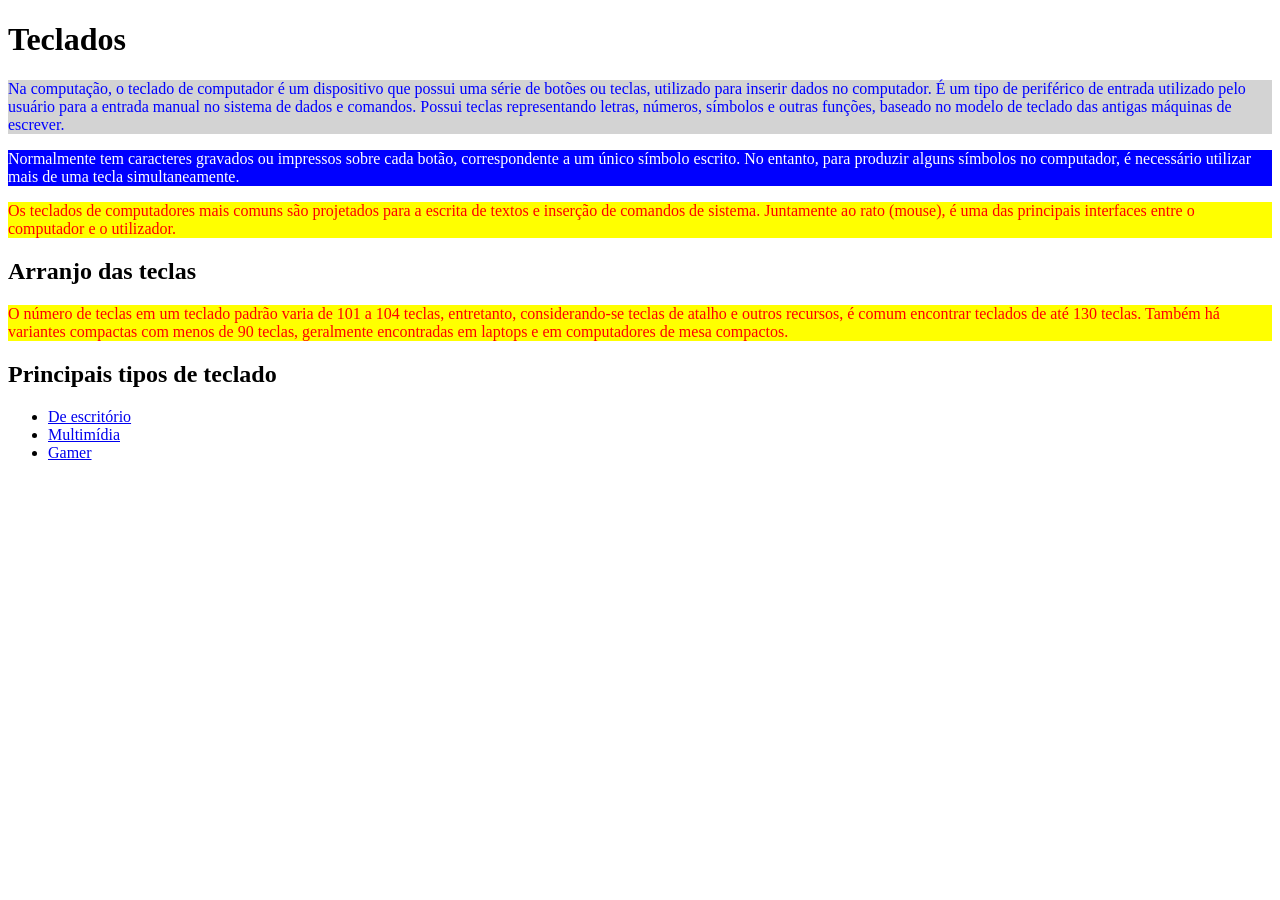
<file: CSS_Básico/index.html>
<!DOCTYPE html>
<html lang="pt-br">

<head>
    <meta charset="UTF-8">
    <title>CSS</title>
    <link rel="stylesheet" href="./style.css">

</head>

<body>
    <div>
        <h1>Teclados</h1>
        <p id="paragrafo1">
            Na computação, o teclado de computador é um dispositivo
            que possui uma série de botões ou teclas,
            utilizado para inserir dados no computador. É um tipo
            de periférico de entrada utilizado pelo usuário
            para a entrada manual no sistema de dados e comandos.
            Possui teclas representando letras, números, símbolos
            e outras funções, baseado no modelo de teclado
            das antigas máquinas de escrever.
        </p>
        <p class="fundo-azul">
            Normalmente tem caracteres gravados ou impressos sobre cada
            botão, correspondente a um único símbolo escrito. No entanto,
            para produzir alguns símbolos no computador, é necessário utilizar
            mais de uma tecla simultaneamente.
        </p>
        <p>
            Os teclados de computadores mais comuns são projetados para a escrita
            de textos e inserção de comandos de sistema. Juntamente ao rato (mouse),
            é uma das principais interfaces entre o computador e o utilizador.
        </p>
    </div>
    <div>
        <h2>Arranjo das teclas</h2>
        <p>
            O número de teclas em um teclado padrão varia de 101 a 104 teclas,
            entretanto, considerando-se teclas de atalho e outros recursos, é
            comum encontrar teclados de até 130 teclas. Também há variantes
            compactas com menos de 90 teclas, geralmente encontradas em laptops
            e em computadores de mesa compactos.
        </p>
    </div>
    <div>
        <h2>Principais tipos de teclado</h2>
        <ul>
            <li><a href="./simples.html">De escritório</a> </li>
            <li><a href="./multimidia.html">Multimídia</a> </li>
            <li><a href="./gamer.html">Gamer</a> </li>
        </ul>
    </div>
</body>

</html>
</file>
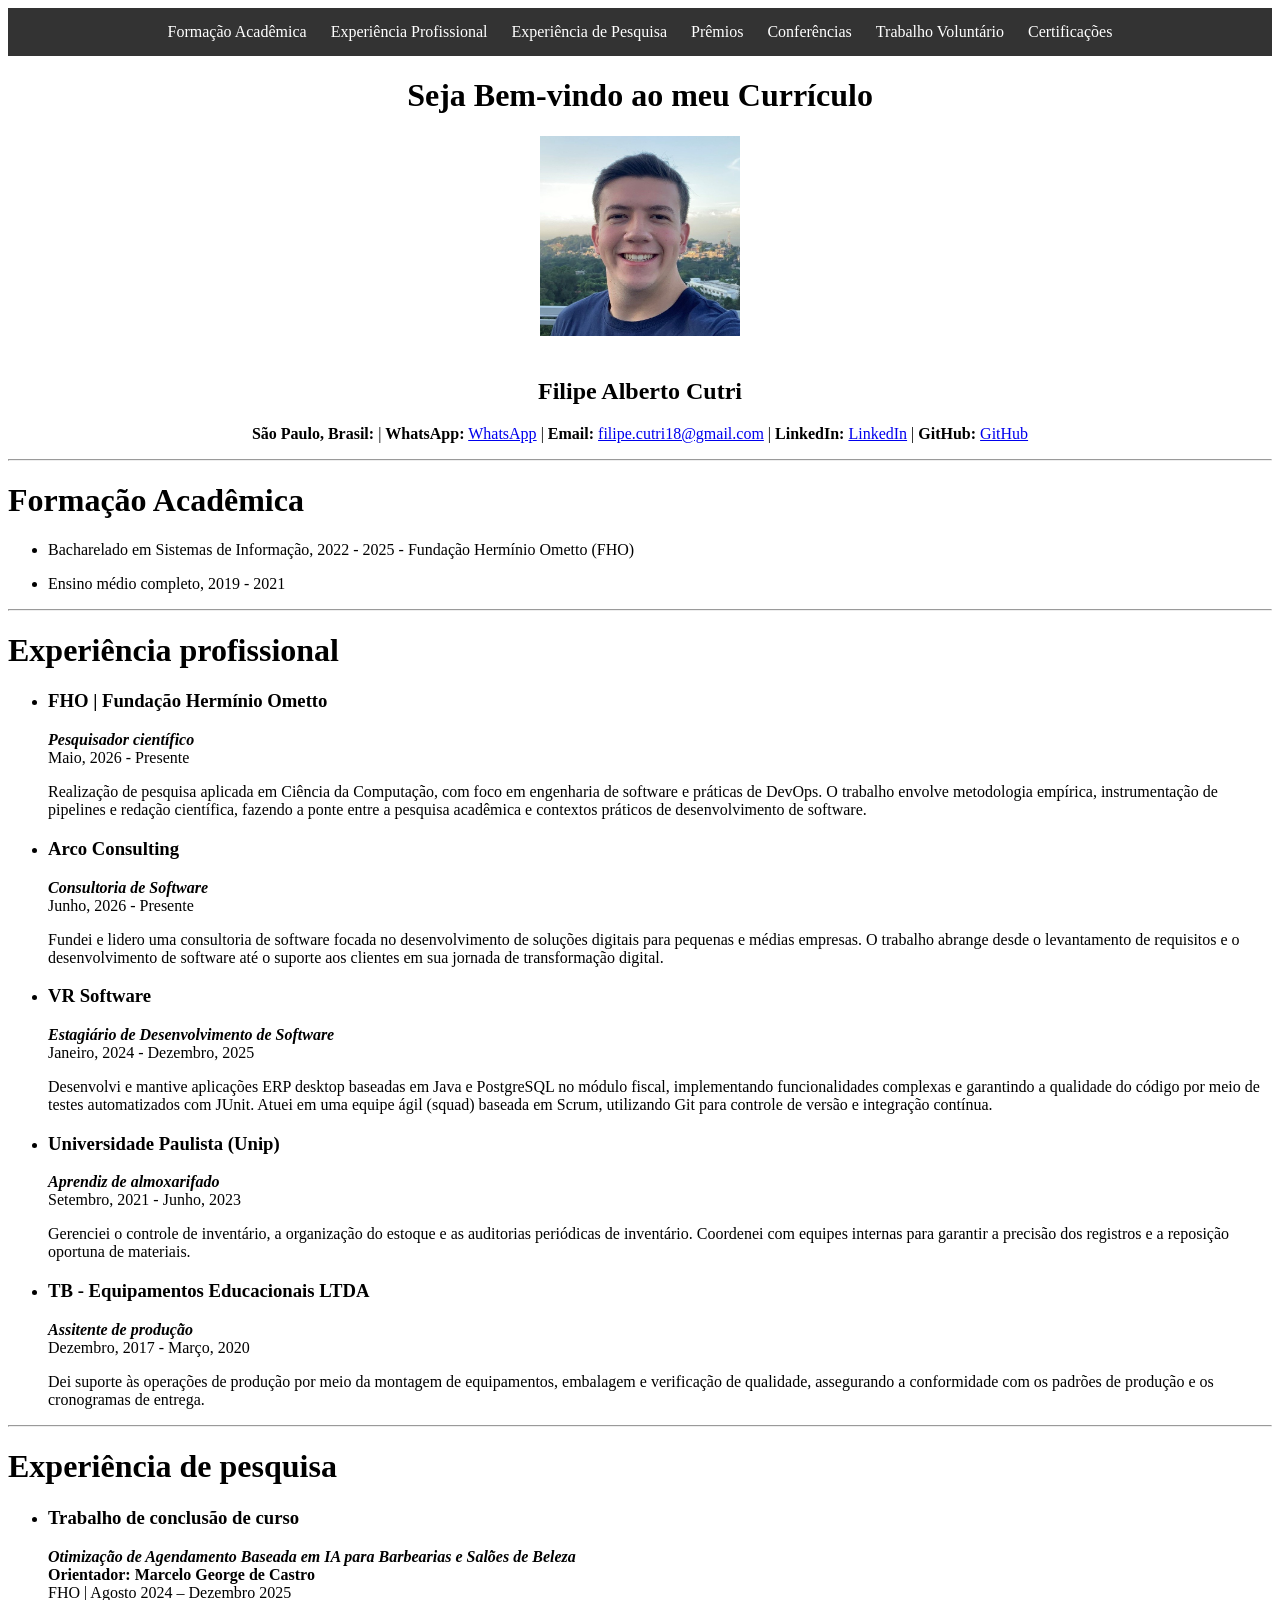
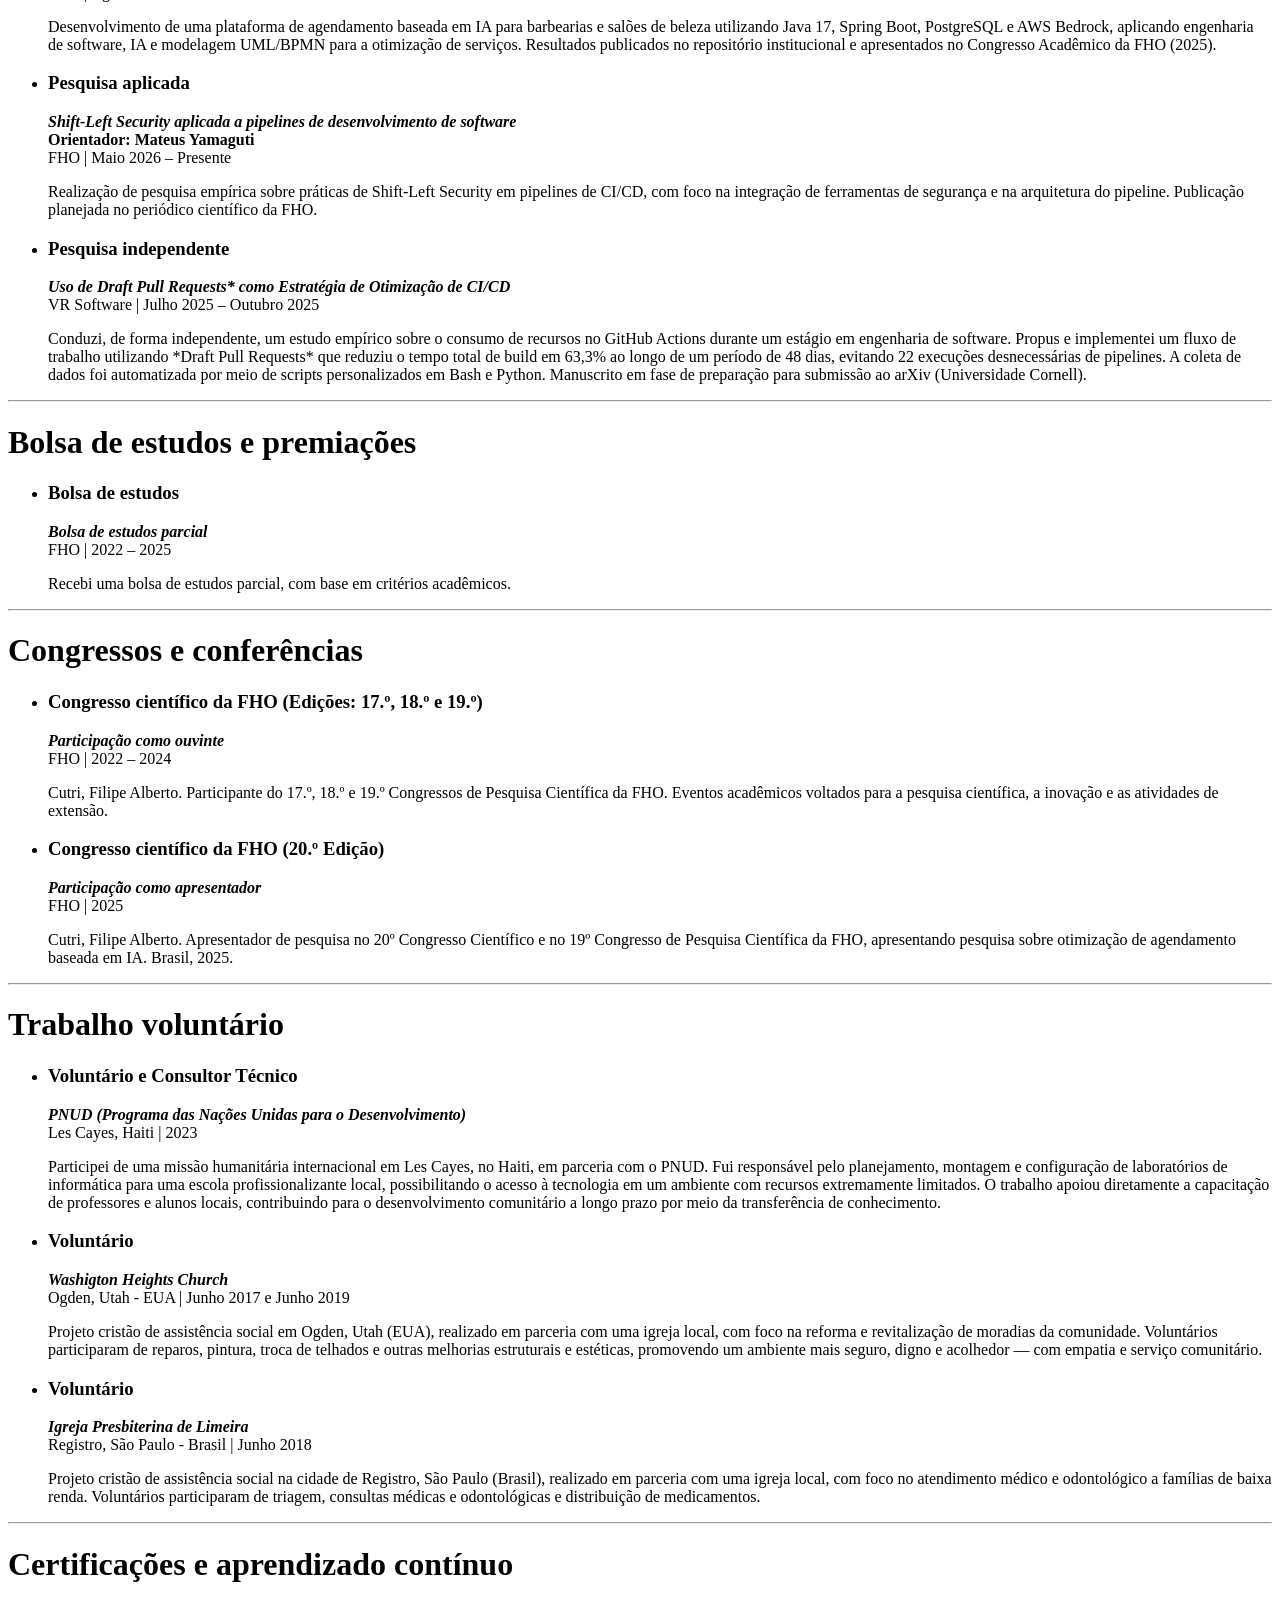
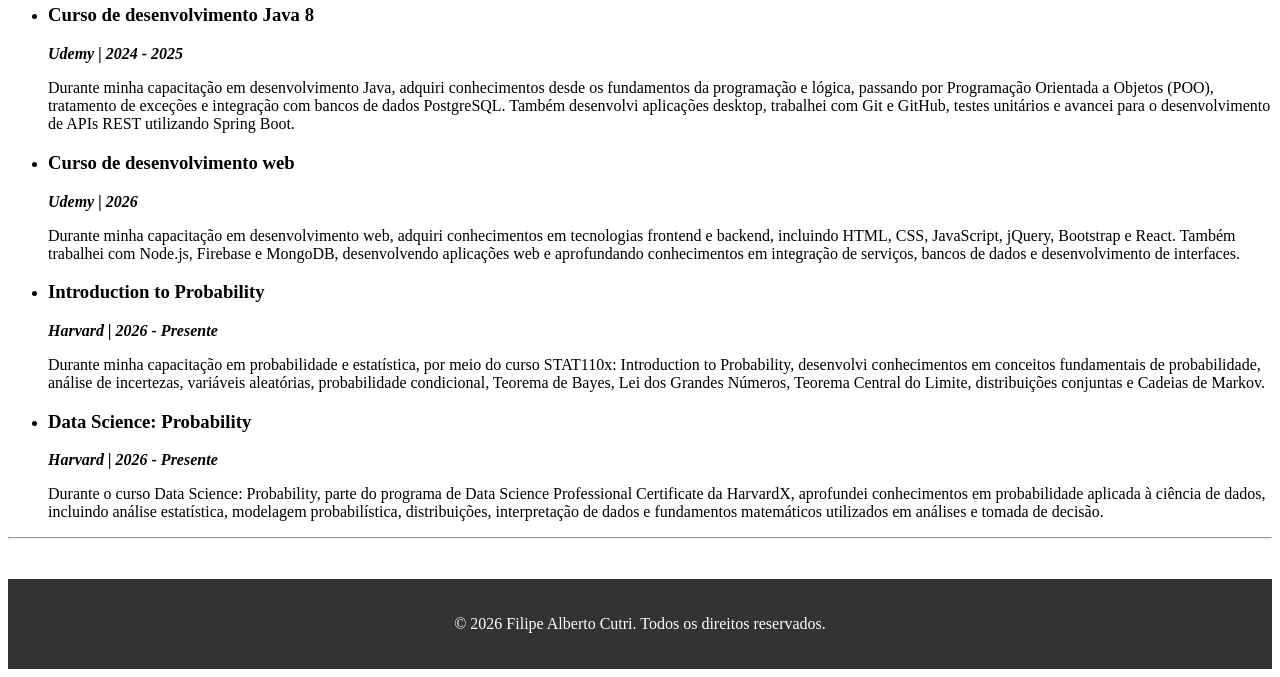
<file: Projeto_Currículo/index.html>
<!DOCTYPE html>
<html lang="pt-br">

<head>
    <meta charset="UTF-8">
    <meta name="viewport" content="width=device-width, initial-scale=1.0">
    <title>Currículo</title>
</head>

<body>

    <style>
        #nav {
            background-color: #333;
            padding: 15px;
            text-align: center;
        }

        #nav a {
            color: white;
            text-decoration: none;
            margin: 0 10px;
        }

        #nav a:hover {
            color: lightblue;
        }
    </style>

    <div id="nav">
        <a href="#study_experience">Formação Acadêmica</a>
        <a href="#professional_experience">Experiência Profissional</a>
        <a href="#research_experience">Experiência de Pesquisa</a>
        <a href="#awards">Prêmios</a>
        <a href="#conferences">Conferências</a>
        <a href="#volunteer_work">Trabalho Voluntário</a>
        <a href="#certifications">Certificações</a>
    </div>

    <h1 align="center">Seja Bem-vindo ao meu Currículo</h1>

    <div align="center">
        <img src="imagens/Foto-perfil-Alura.jpg" alt="Foto de perfil" width="200" height="200">
    </div>

    <div align="center">
        <br>
        <h2>Filipe Alberto Cutri</h2>
        <b>São Paulo, Brasil:</b>
        | <b>WhatsApp:</b> <a href="https://wa.me/5519991462031" target="_blank">WhatsApp</a>
        | <b>Email:</b> <a href="mailto:filipe.cutri18@gmail.com" target="_blank">filipe.cutri18@gmail.com</a>
        | <b>LinkedIn:</b> <a href="https://www.linkedin.com/in/filipe-alberto-cutri-5a23a923b/"
            target="_blank">LinkedIn</a>
        | <b>GitHub:</b> <a href="https://github.com/Filipe-Cutri" target="_blank">GitHub</a>
        </p>
        <hr>
    </div>

    <div id="study_experience">
        <h1>Formação Acadêmica</h1>

        <ul>
            <li>
                <p>Bacharelado em Sistemas de Informação, 2022 - 2025 - Fundação Hermínio Ometto (FHO)</p>
            </li>
            <li>
                <p>Ensino médio completo, 2019 - 2021</p>
            </li>
        </ul>
        <hr>
    </div>

    <div id="professional_experience">
        <h1>Experiência profissional</h1>

        <ul>
            <li>
                <h3>FHO | Fundação Hermínio Ometto</h3>
                <p>
                    <i><b>Pesquisador científico</b></i><br>
                    Maio, 2026 - Presente<br>
                </p>
                Realização de pesquisa aplicada em Ciência da Computação, com foco em engenharia de software e práticas
                de DevOps. O trabalho envolve metodologia empírica, instrumentação de pipelines e redação científica,
                fazendo a ponte entre a pesquisa acadêmica e contextos práticos de desenvolvimento de software.
            </li>

            <li>
                <h3>Arco Consulting</h3>
                <p>
                    <i><b>Consultoria de Software</b></i><br>
                    Junho, 2026 - Presente<br>
                </p>
                Fundei e lidero uma consultoria de software focada no desenvolvimento de soluções digitais para pequenas
                e médias empresas. O trabalho abrange desde o levantamento de requisitos e o desenvolvimento de software
                até o suporte aos clientes em sua jornada de transformação digital.
            </li>

            <li>
                <h3>VR Software</h3>
                <p>
                    <i><b>Estagiário de Desenvolvimento de Software</b></i><br>
                    Janeiro, 2024 - Dezembro, 2025<br>
                </p>
                Desenvolvi e mantive aplicações ERP desktop baseadas em Java e PostgreSQL no módulo fiscal,
                implementando funcionalidades complexas e garantindo a qualidade do código por meio de testes
                automatizados com JUnit. Atuei em uma equipe ágil (squad) baseada em Scrum, utilizando Git para controle
                de versão e integração contínua.
            </li>

            <li>
                <h3>Universidade Paulista (Unip)</h3>
                <p>
                    <i><b>Aprendiz de almoxarifado</b></i><br>
                    Setembro, 2021 - Junho, 2023<br>
                </p>
                Gerenciei o controle de inventário, a organização do estoque e as auditorias periódicas de inventário.
                Coordenei com equipes internas para garantir a precisão dos registros e a reposição oportuna de
                materiais.
            </li>

            <li>
                <h3>TB - Equipamentos Educacionais LTDA</h3>
                <p>
                    <i><b>Assitente de produção</b></i><br>
                    Dezembro, 2017 - Março, 2020<br>
                </p>
                Dei suporte às operações de produção por meio da montagem de equipamentos, embalagem e verificação de
                qualidade, assegurando a conformidade com os padrões de produção e os cronogramas de entrega.
            </li>
        </ul>
        <hr>
    </div>

    <div id="research_experience">
        <h1>Experiência de pesquisa</h1>

        <ul>
            <li>
                <h3>Trabalho de conclusão de curso</h3>
                <p>
                    <i><b>Otimização de Agendamento Baseada em IA para Barbearias e Salões de Beleza</b></i><br>
                    <b>Orientador: Marcelo George de Castro</b><br>
                    FHO | Agosto 2024 – Dezembro 2025<br>
                </p>
                Desenvolvimento de uma plataforma de agendamento baseada em IA para barbearias e salões de beleza
                utilizando Java 17, Spring Boot, PostgreSQL e AWS Bedrock, aplicando engenharia de software, IA e
                modelagem UML/BPMN para a otimização de serviços. Resultados publicados no repositório institucional e
                apresentados no Congresso Acadêmico da FHO (2025).
            </li>

            <li>
                <h3>Pesquisa aplicada</h3>
                <p>
                    <i><b>Shift-Left Security aplicada a pipelines de desenvolvimento de software</b></i><br>
                    <b>Orientador: Mateus Yamaguti</b><br>
                    FHO | Maio 2026 – Presente<br>
                </p>
                Realização de pesquisa empírica sobre práticas de Shift-Left Security em pipelines de CI/CD, com foco na
                integração de ferramentas de segurança e na arquitetura do pipeline. Publicação planejada no periódico
                científico da FHO.
            </li>

            <li>
                <h3>Pesquisa independente</h3>
                <p>
                    <i><b>Uso de Draft Pull Requests* como Estratégia de Otimização de CI/CD</b></i><br>
                    VR Software | Julho 2025 – Outubro 2025<br>
                </p>
                Conduzi, de forma independente, um estudo empírico sobre o consumo de recursos no GitHub Actions durante
                um estágio em engenharia de software. Propus e implementei um fluxo de trabalho utilizando *Draft Pull
                Requests* que reduziu o tempo total de build em 63,3% ao longo de um período de 48 dias, evitando 22
                execuções desnecessárias de pipelines. A coleta de dados foi automatizada por meio de scripts
                personalizados em Bash e Python. Manuscrito em fase de preparação para submissão ao arXiv (Universidade
                Cornell).
            </li>
        </ul>
        <hr>
    </div>

    <div id="awards">
        <h1>Bolsa de estudos e premiações</h1>

        <ul>
            <li>
                <h3>Bolsa de estudos</h3>
                <p>
                    <i><b>Bolsa de estudos parcial</b></i><br>
                    FHO | 2022 – 2025<br>
                </p>
                Recebi uma bolsa de estudos parcial, com base em critérios acadêmicos.
            </li>
        </ul>
        <hr>
    </div>

    <div id="conferences">
        <h1>Congressos e conferências</h1>

        <ul>
            <li>
                <h3>Congresso científico da FHO (Edições: 17.º, 18.º e 19.º)</h3>
                <p>
                    <i><b>Participação como ouvinte</b></i><br>
                    FHO | 2022 – 2024<br>
                </p>
                Cutri, Filipe Alberto. Participante do 17.º, 18.º e 19.º Congressos de Pesquisa Científica da FHO.
                Eventos acadêmicos voltados para a pesquisa científica, a inovação e as atividades de extensão.
            </li>

            <li>
                <h3>Congresso científico da FHO (20.º Edição)</h3>
                <p>
                    <i><b>Participação como apresentador</b></i><br>
                    FHO | 2025<br>
                </p>
                Cutri, Filipe Alberto. Apresentador de pesquisa no 20º Congresso Científico e no 19º Congresso de
                Pesquisa Científica da FHO, apresentando pesquisa sobre otimização de agendamento baseada em IA. Brasil,
                2025.
            </li>
        </ul>
        <hr>
    </div>

    <div id="volunteer_work">
        <h1>Trabalho voluntário</h1>

        <ul>
            <li>
                <h3>Voluntário e Consultor Técnico</h3>
                <p>
                    <i><b>PNUD (Programa das Nações Unidas para o Desenvolvimento)</b></i><br>
                    Les Cayes, Haiti | 2023<br>
                </p>
                Participei de uma missão humanitária internacional em Les Cayes, no Haiti, em parceria com o PNUD. Fui
                responsável pelo planejamento, montagem e configuração de laboratórios de informática para uma escola
                profissionalizante local, possibilitando o acesso à tecnologia em um ambiente com recursos extremamente
                limitados. O trabalho apoiou diretamente a capacitação de professores e alunos locais, contribuindo para
                o desenvolvimento comunitário a longo prazo por meio da transferência de conhecimento.
            </li>

            <li>
                <h3>Voluntário</h3>
                <p>
                    <i><b>Washigton Heights Church</b></i><br>
                    Ogden, Utah - EUA | Junho 2017 e Junho 2019<br>
                </p>
                Projeto cristão de assistência social em Ogden, Utah (EUA), realizado em parceria com uma igreja local,
                com foco na reforma e revitalização de moradias da comunidade. Voluntários participaram de reparos,
                pintura, troca de telhados e outras melhorias estruturais e estéticas, promovendo um ambiente mais
                seguro, digno e acolhedor — com empatia e serviço comunitário.
            </li>

            <li>
                <h3>Voluntário</h3>
                <p>
                    <i><b>Igreja Presbiterina de Limeira</b></i><br>
                    Registro, São Paulo - Brasil | Junho 2018<br>
                </p>
                Projeto cristão de assistência social na cidade de Registro, São Paulo (Brasil), realizado em parceria
                com uma igreja local, com foco no atendimento médico e odontológico a famílias de baixa renda.
                Voluntários participaram de triagem, consultas médicas e odontológicas e distribuição de medicamentos.
            </li>
        </ul>
        <hr>
    </div>

    <div id="certifications">
        <h1>Certificações e aprendizado contínuo</h1>

        <ul>
            <li>
                <h3>Curso de desenvolvimento Java 8</h3>
                <p>
                    <i><b>Udemy | 2024 - 2025</b></i><br>
                </p>
                Durante minha capacitação em desenvolvimento Java, adquiri conhecimentos desde os fundamentos da
                programação e lógica, passando por Programação Orientada a Objetos (POO), tratamento de exceções e
                integração com bancos de dados PostgreSQL. Também desenvolvi aplicações desktop, trabalhei com Git e
                GitHub, testes unitários e avancei para o desenvolvimento de APIs REST utilizando Spring Boot.
            </li>

            <li>
                <h3>Curso de desenvolvimento web</h3>
                <p>
                    <i><b>Udemy | 2026</b></i><br>
                </p>
                Durante minha capacitação em desenvolvimento web, adquiri conhecimentos em tecnologias frontend e
                backend, incluindo HTML, CSS, JavaScript, jQuery, Bootstrap e React. Também trabalhei com Node.js,
                Firebase e MongoDB, desenvolvendo aplicações web e aprofundando conhecimentos em integração de serviços,
                bancos de dados e desenvolvimento de interfaces.

            </li>

            <li>
                <h3>Introduction to Probability</h3>
                <p>
                    <i><b>Harvard | 2026 - Presente</b></i><br>
                </p>
                Durante minha capacitação em probabilidade e estatística, por meio do curso STAT110x: Introduction to
                Probability, desenvolvi conhecimentos em conceitos fundamentais de probabilidade, análise de incertezas,
                variáveis aleatórias, probabilidade condicional, Teorema de Bayes, Lei dos Grandes Números, Teorema
                Central do Limite, distribuições conjuntas e Cadeias de Markov.
            </li>

            <li>
                <h3>Data Science: Probability</h3>
                <p>
                    <i><b>Harvard | 2026 - Presente</b></i><br>
                </p>
                Durante o curso Data Science: Probability, parte do programa de Data Science Professional Certificate da
                HarvardX, aprofundei conhecimentos em probabilidade aplicada à ciência de dados, incluindo análise
                estatística, modelagem probabilística, distribuições, interpretação de dados e fundamentos matemáticos
                utilizados em análises e tomada de decisão.
            </li>
        </ul>
        <hr>
    </div>

</body>

<footer>
    <p>© 2026 Filipe Alberto Cutri. Todos os direitos reservados.</p>

    <style>
        footer {
            background-color: #333;
            color: white;
            text-align: center;
            padding: 20px;
            margin-top: 40px;
        }

        footer a {
            color: white;
            text-decoration: none;
        }
    </style>
</footer>

</html>
</file>
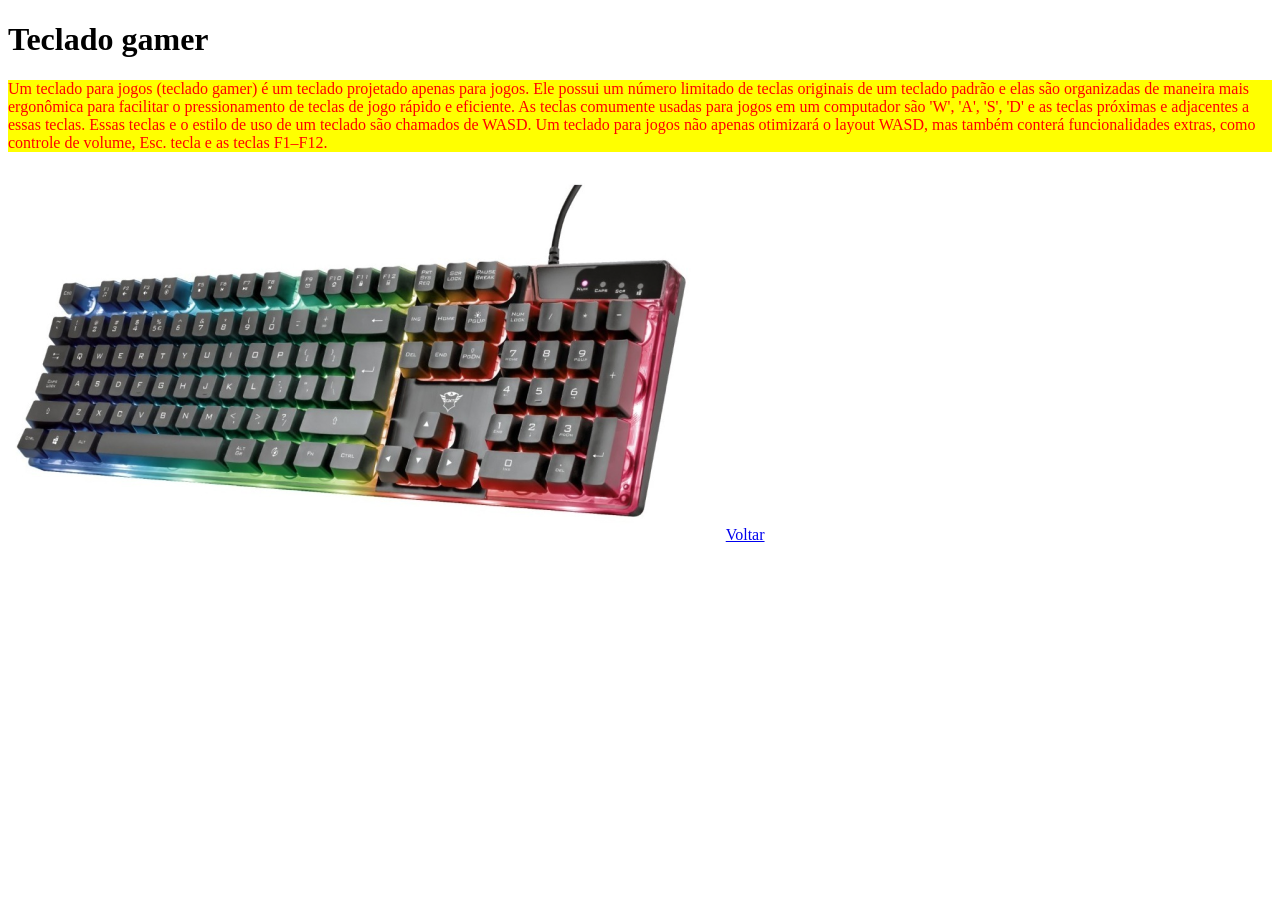
<file: CSS_Básico/gamer.html>
<!DOCTYPE html>
<html lang="pt-br">
<head>
    <meta charset="UTF-8">
    <title>Gamer</title>
    <link rel="stylesheet" href="./style.css">
</head>
<body>

    <h1>Teclado gamer</h1>
    <p>
        Um teclado para jogos (teclado gamer) é um teclado projetado 
        apenas para jogos. Ele possui um número limitado de teclas 
        originais de um teclado padrão e elas são organizadas de 
        maneira mais ergonômica para facilitar o pressionamento de 
        teclas de jogo rápido e eficiente. As teclas comumente usadas 
        para jogos em um computador são 'W', 'A', 'S', 'D' e as teclas 
        próximas e adjacentes a essas teclas. Essas teclas e o estilo de 
        uso de um teclado são chamados de WASD. Um teclado para jogos não 
        apenas otimizará o layout WASD, mas também conterá funcionalidades 
        extras, como controle de volume, Esc. tecla e as teclas F1–F12.
    </p>
    <img src="./imagens/teclado_gamer.png" alt="Teclado gamer">
    <a href="./index.html">Voltar</a>

</body>
</html>
</file>
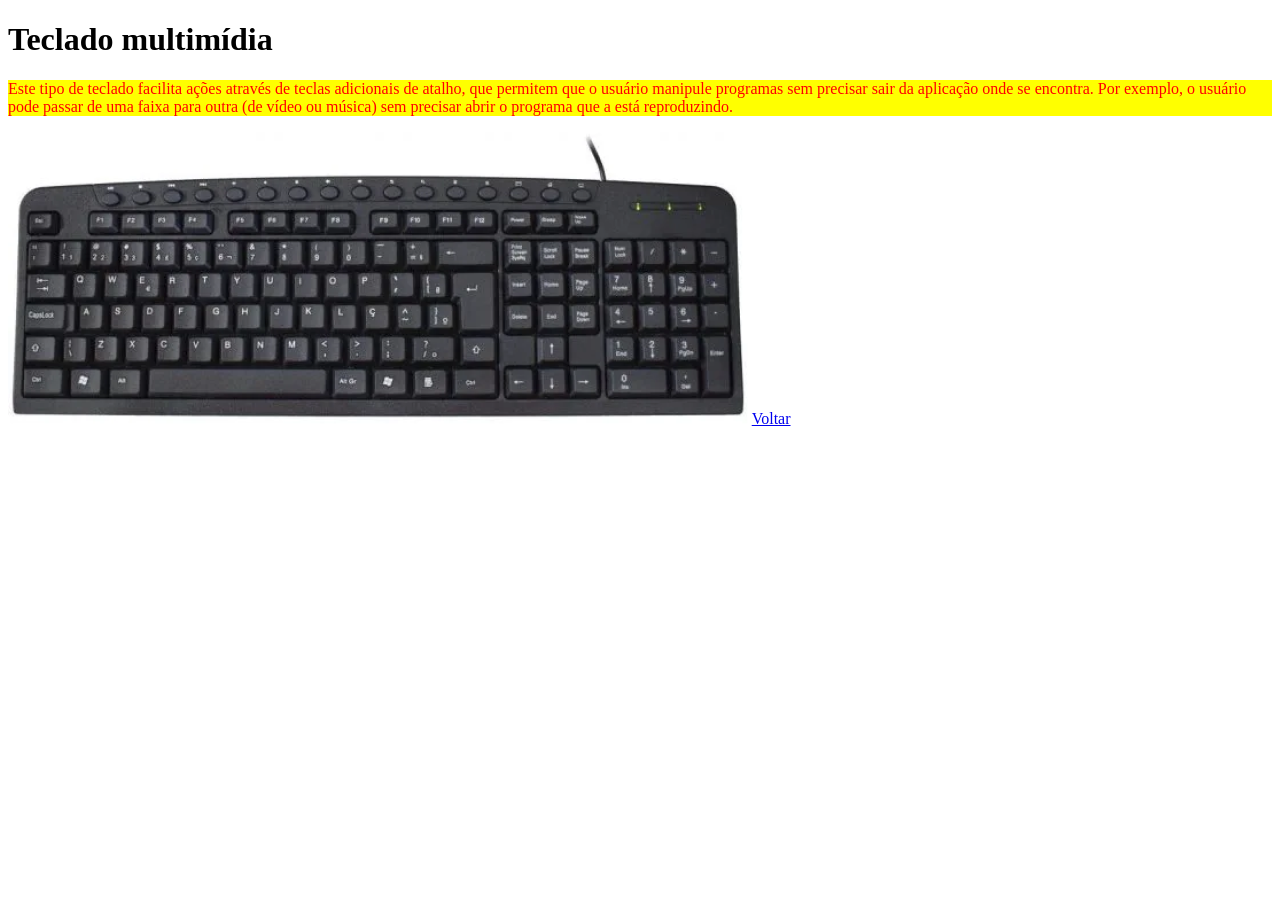
<file: CSS_Básico/multimidia.html>
<!DOCTYPE html>
<html lang="pt-br">
<head>
    <meta charset="UTF-8">
    <title>Multimídia</title>
    <link rel="stylesheet" href="./style.css">
</head>
<body>

    <h1>Teclado multimídia</h1>
    <p>
        Este tipo de teclado facilita ações através de teclas 
        adicionais de atalho, que permitem que o usuário manipule 
        programas sem precisar sair da aplicação onde se encontra. 
        Por exemplo, o usuário pode passar de uma faixa para outra 
        (de vídeo ou música) sem precisar abrir o programa que a 
        está reproduzindo.
    </p>
    <img src="./imagens/teclado_multimidia.png" alt="Teclado Multimídia">
    <a href="./index.html">Voltar</a>

</body>
</html>
</file>
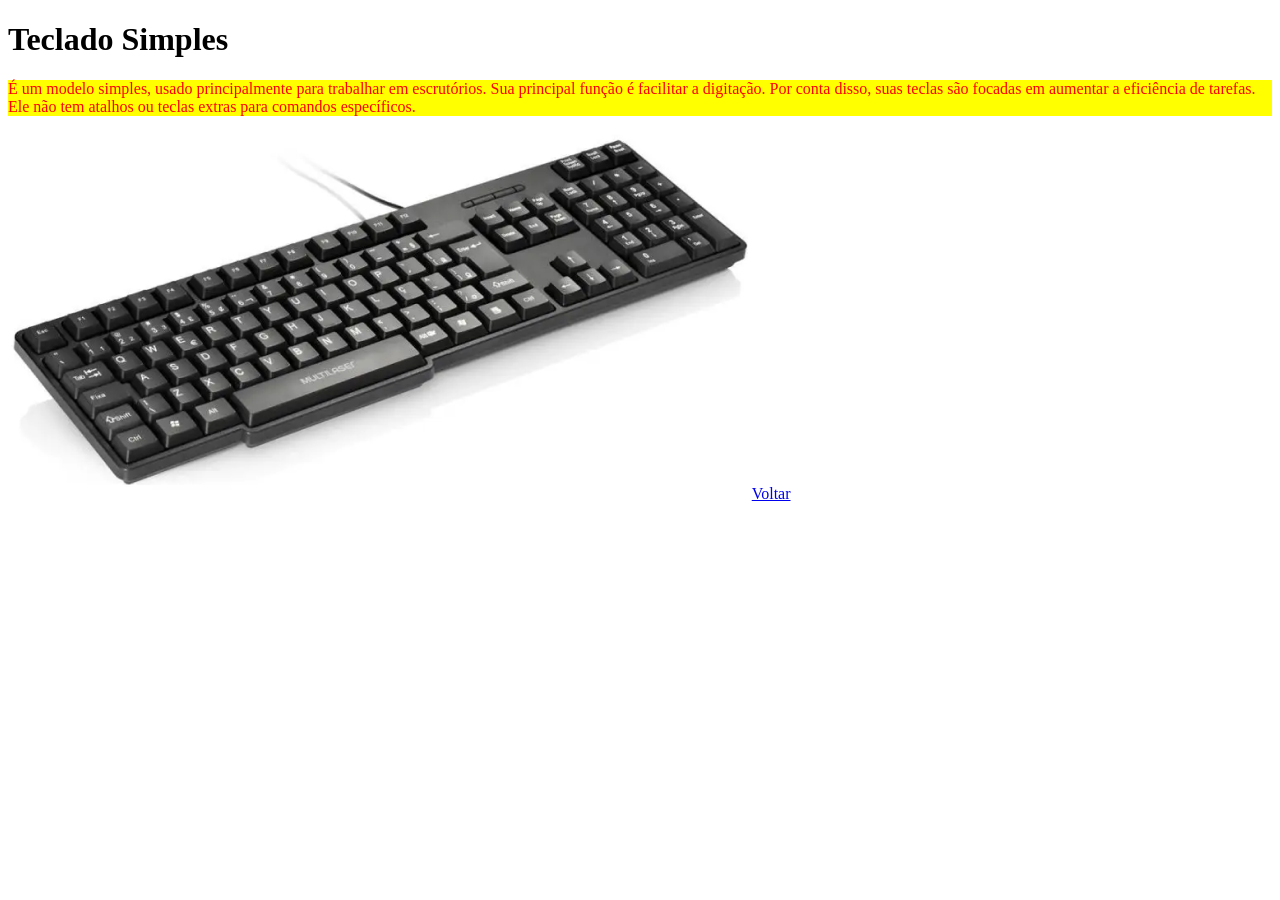
<file: CSS_Básico/simples.html>
<!DOCTYPE html>
<html lang="pt-br">
<head>
    <meta charset="UTF-8">
    <title>Simples</title>
    <link rel="stylesheet" href="./style.css">
</head>
<body>

    <h1>Teclado Simples</h1>
    <p>É um modelo simples, usado principalmente para 
        trabalhar em escrutórios. Sua principal função 
        é facilitar a digitação. Por conta disso, suas 
        teclas são focadas em aumentar a eficiência de tarefas. 
        Ele não tem atalhos ou teclas extras para comandos específicos.
    </p>
    <img src="./imagens/teclado_simples.png" alt="Teclado Simples">
    <a href="./index.html">Voltar</a>

</body>
</html>
</file>
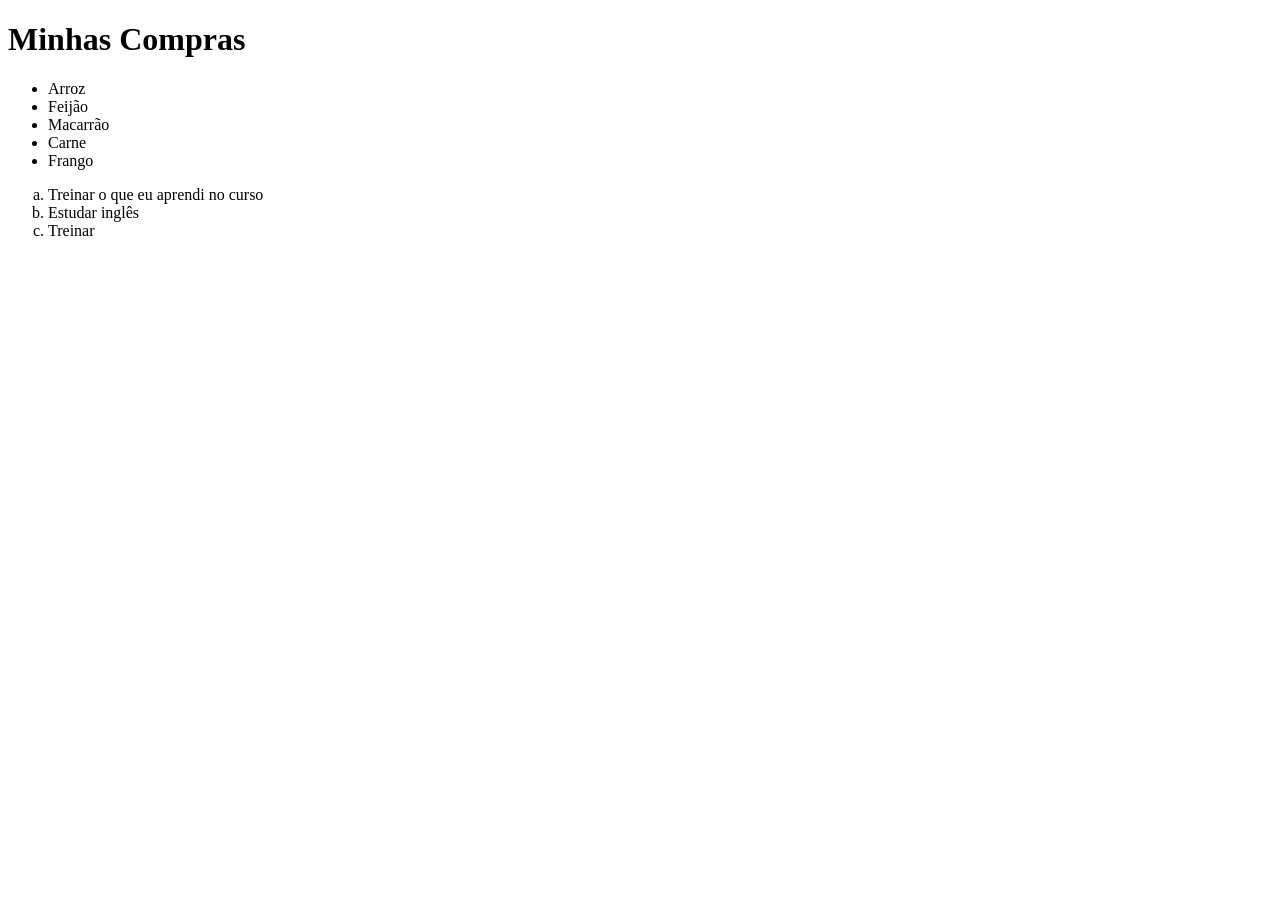
<file: HTML Básico/compras.html>
<!DOCTYPE html>
<html>

<head>
    <title>Minha compras</title>
    <meta charset="UTF-8" />
</head>

<body>

    <h1>Minhas Compras</h1>

    <ul>
        <li>Arroz</li>
        <li>Feijão</li>
        <li>Macarrão</li>
        <li>Carne</li>
        <li>Frango</li>
    </ul>

    <ol type="a">
        <li>Treinar o que eu aprendi no curso</li>
        <li>Estudar inglês</li>
        <li>Treinar</li>
    </ol>

</body>

</html>
</file>
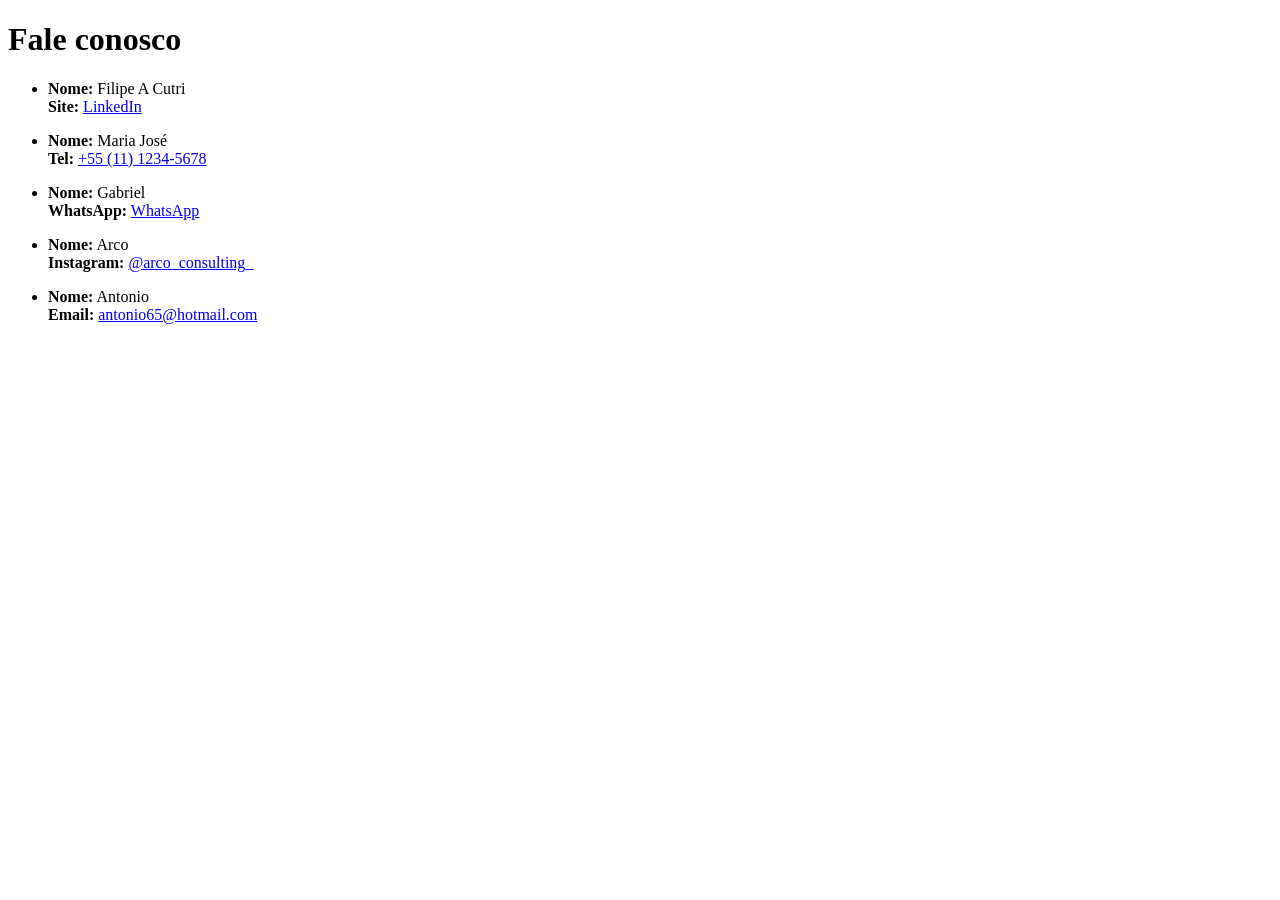
<file: HTML Básico/contatos.html>
<!DOCTYPE html>
<html>

<head>
    <title>Minha compras</title>
    <meta charset="UTF-8" />
</head>

<body>

    <h1>Fale conosco</h1>
    <ul>    
        <li>
            <b>Nome:</b> Filipe A Cutri<br>
            <b>Site:</b> <a href="https://www.linkedin.com/in/filipe-alberto-cutri-5a23a923b/" target="_blank">LinkedIn</a><br>
        </li>
    </ul>

    <ul>    
        <li>
            <b>Nome:</b> Maria José<br>
            <b>Tel:</b> <a href="tel:+551112345678"> +55 (11) 1234-5678</a><br>
        </li>
    </ul>

    <ul>    
        <li>
            <b>Nome:</b> Gabriel<br>
            <b>WhatsApp:</b> <a href="https://wa.me/551112345678" target="_blank">WhatsApp</a><br>
        </li>
    </ul>

    <ul>    
        <li>
            <b>Nome:</b> Arco<br>
            <b>Instagram:</b> <a href="https://www.instagram.com/arco_consulting_/" target="_blank">@arco_consulting_</a><br>
        </li>
    </ul>

    <ul>    
        <li>
            <b>Nome:</b> Antonio<br>
            <b>Email:</b> <a href="mailto:antonio65@hotmail.com">antonio65@hotmail.com</a><br>
        </li>
    </ul>

</body>

</html>
</file>
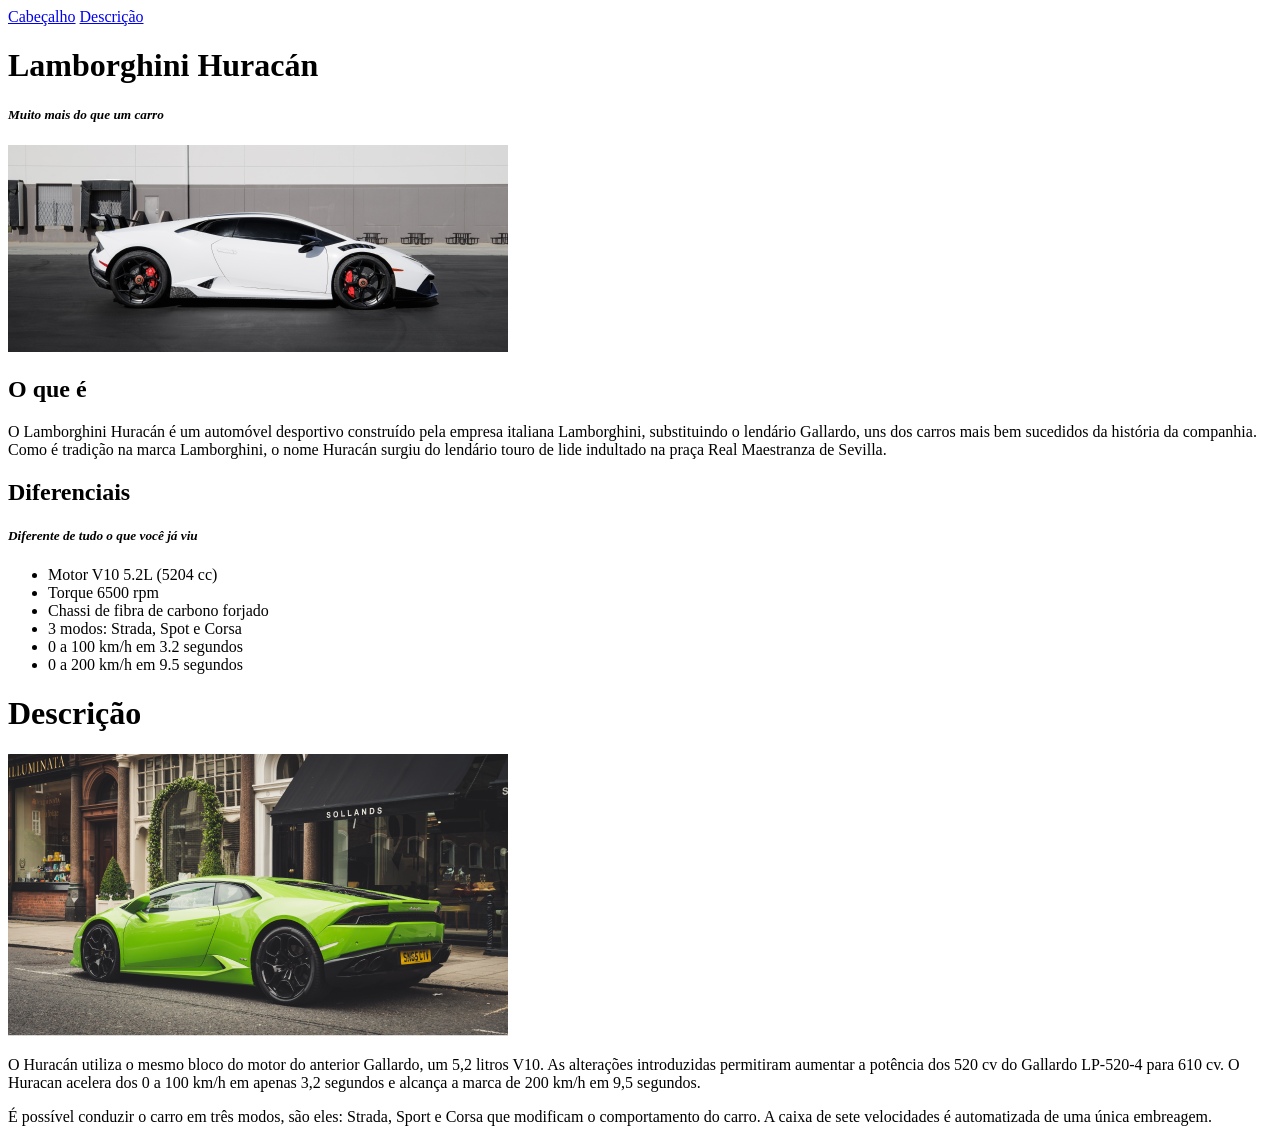
<file: HTML Básico/div_id.html>
<!DOCTYPE html>
<html>

<head>
    <title>Huracán</title>
    <meta charset="UTF-8">
</head>

<body>
    <div id="nav">
        <a href="#header">Cabeçalho</a>
        <a href="#description">Descrição</a>
    </div>

    <div id="header">
        <h1>Lamborghini Huracán</h1>
        <h5><em>Muito mais do que um carro</em></h5>
        <img src="./imagens/lambo-branca.png" alt="Lamborghini Huracán Branca">
    </div>

    <div>
        <h2>O que é</h2>
        <p>O Lamborghini Huracán é um automóvel desportivo
            construído pela empresa italiana Lamborghini, substituindo
            o lendário Gallardo, uns dos carros mais bem sucedidos da
            história da companhia. Como é tradição na marca
            Lamborghini, o nome Huracán surgiu do lendário touro de
            lide indultado na praça Real Maestranza de Sevilla.
        </p>
    </div>

    <div>
        <h2>Diferenciais</h2>
        <h5><em>Diferente de tudo o que você já viu</em></h5>
        <ul>
            <li>Motor V10 5.2L (5204 cc)</li>
            <li>Torque 6500 rpm</li>
            <li>Chassi de fibra de carbono forjado</li>
            <li>3 modos: Strada, Spot e Corsa</li>
            <li>0 a 100 km/h em 3.2 segundos</li>
            <li>0 a 200 km/h em 9.5 segundos</li>
        </ul>
    </div>

    <div id="description">
        <h1>Descrição</h1>
        <img src="./imagens/lambo-verde.png" alt="Lamborghini Huracán Branca">
        <p>O Huracán utiliza o mesmo bloco do motor do anterior
            Gallardo, um 5,2 litros V10. As alterações introduzidas
            permitiram aumentar a potência dos 520 cv do Gallardo
            LP-520-4 para 610 cv. O Huracan acelera dos 0 a 100 km/h em
            apenas 3,2 segundos e alcança a marca de 200 km/h em 9,5 segundos.
        </p>
        <p>É possível conduzir o carro em três modos, são eles: Strada, Sport e Corsa que modificam o comportamento do
            carro. A caixa de sete velocidades é automatizada de uma única embreagem.</p>
    </div>

</body>

</html>
</file>
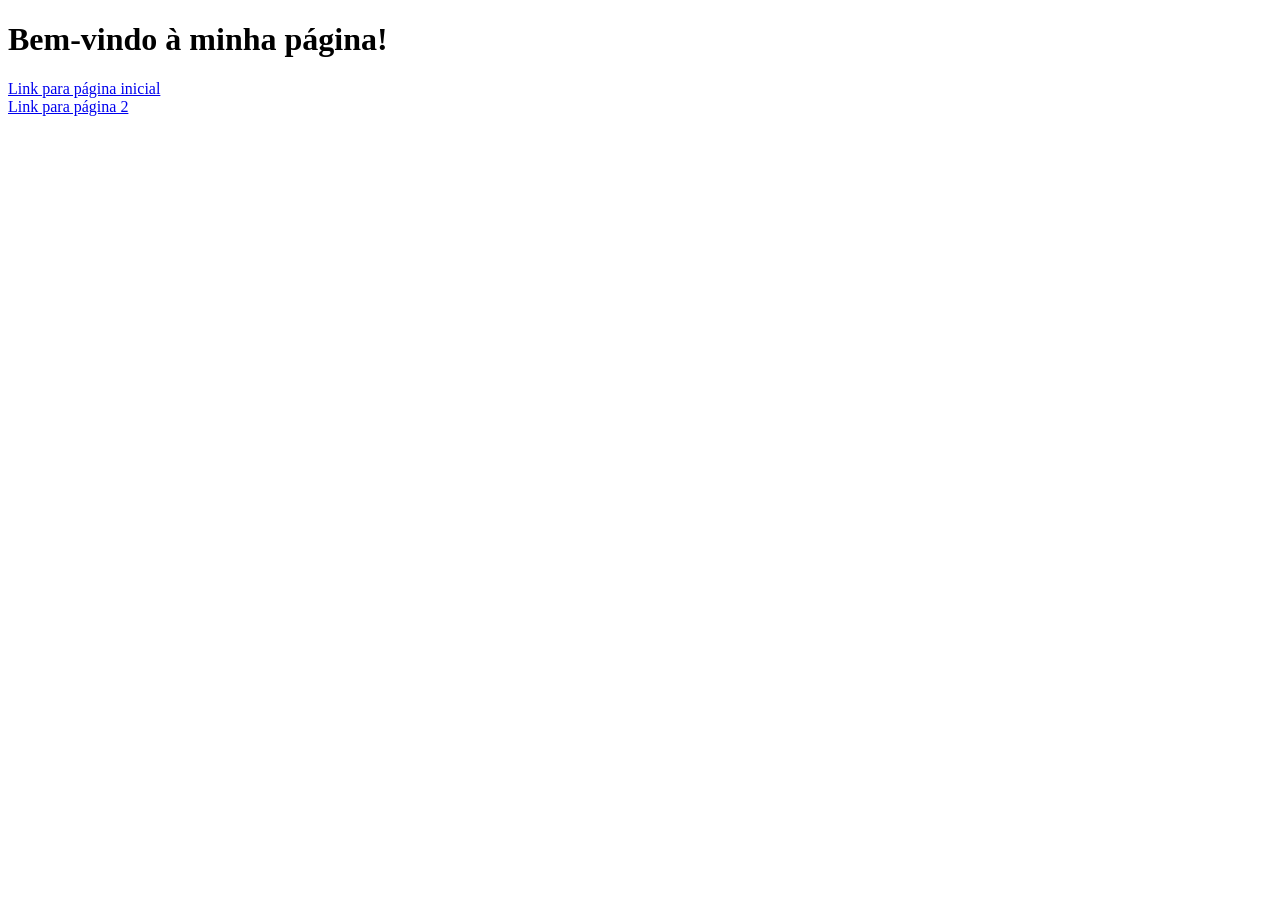
<file: HTML Básico/pagina1.html>
<!DOCTYPE html>
<html>

<head>
    <title>Minha Página 1</title>
    <meta charset="UTF-8" />
</head>

<body>

    <h1>Bem-vindo à minha página!</h1>

    <a href="/">Link para página inicial</a>
    <BR>
    <a href="pagina2.html">Link para página 2</a>

</body>

</html>
</file>
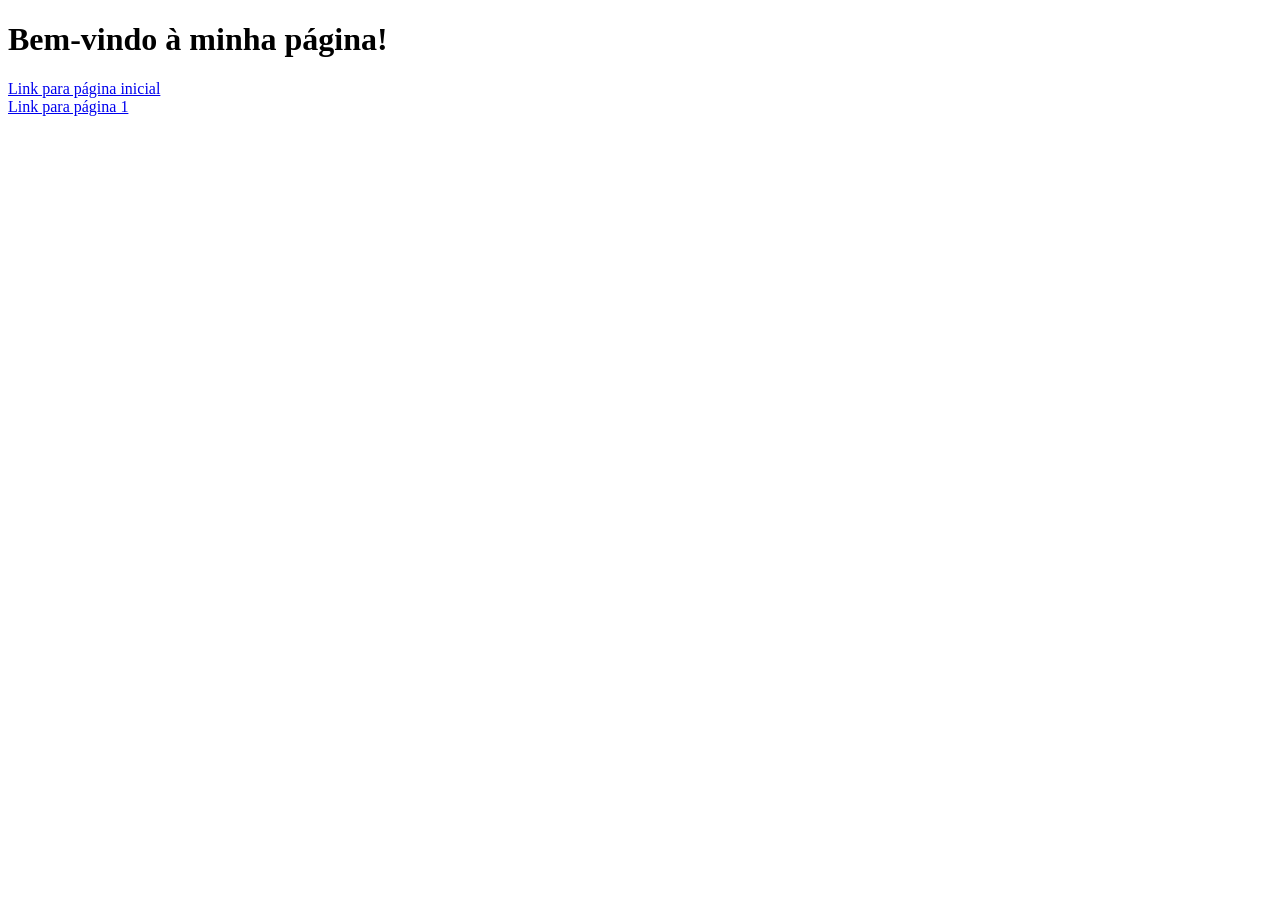
<file: HTML Básico/pagina2.html>
<!DOCTYPE html>
<html>

<head>
    <title>Minha Página 2</title>
    <meta charset="UTF-8" />
</head>

<body>

    <h1>Bem-vindo à minha página!</h1>

    <a href="/">Link para página inicial</a>
    <BR>
    <a href="pagina1.html">Link para página 1</a>

</body>

</html>
</file>
<file: CSS_Básico/style.css>
p {
    color: red;
    background-color: yellow;
}

#paragrafo1 {
    color: blue;
    background-color: lightgray;
}

.fundo-azul {
    background-color: blue;
    color: white;
}
</file>
